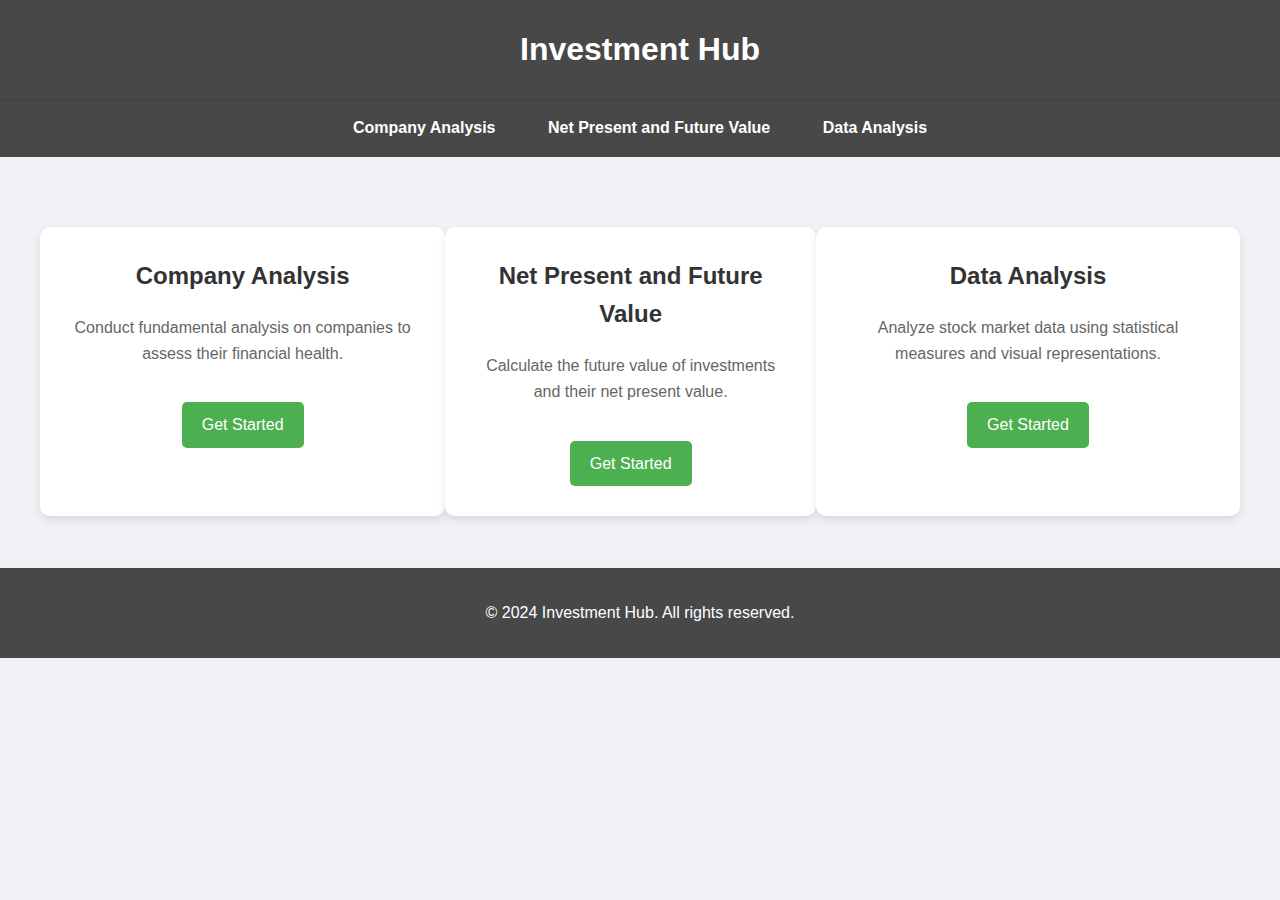
<file: index.html>
<!DOCTYPE html>
<html lang="en">
<head>
    <meta charset="UTF-8">
    <meta name="viewport" content="width=device-width, initial-scale=1.0">
    <title>Investment Hub</title>
    <link rel="stylesheet" href="styles.css">
</head>
<body>
    <header>
        <h1>Investment Hub</h1>
    </header>
    <nav>
        <ul>
            <li><a href="company-analysis.html">Company Analysis</a></li>
            <li><a href="npv-fv.html">Net Present and Future Value</a></li>
            <li><a href="data-analysis.html">Data Analysis</a></li>
        </ul>
    </nav>
    <div class="container">
        <div class="features">
            <div class="feature">
                <h2>Company Analysis</h2>
                <p>Conduct fundamental analysis on companies to assess their financial health.</p>
                <a href="company-analysis.html" class="button">Get Started</a>
            </div>
            <div class="feature">
                <h2>Net Present and Future Value</h2>
                <p>Calculate the future value of investments and their net present value.</p>
                <a href="npv-fv.html" class="button">Get Started</a>
            </div>
            <div class="feature">
                <h2>Data Analysis</h2>
                <p>Analyze stock market data using statistical measures and visual representations.</p>
                <a href="data-analysis.html" class="button">Get Started</a>
            </div>
        </div>
    </div>
    <footer>
        <p>&copy; 2024 Investment Hub. All rights reserved.</p>
    </footer>
</body>
</html>
</file>
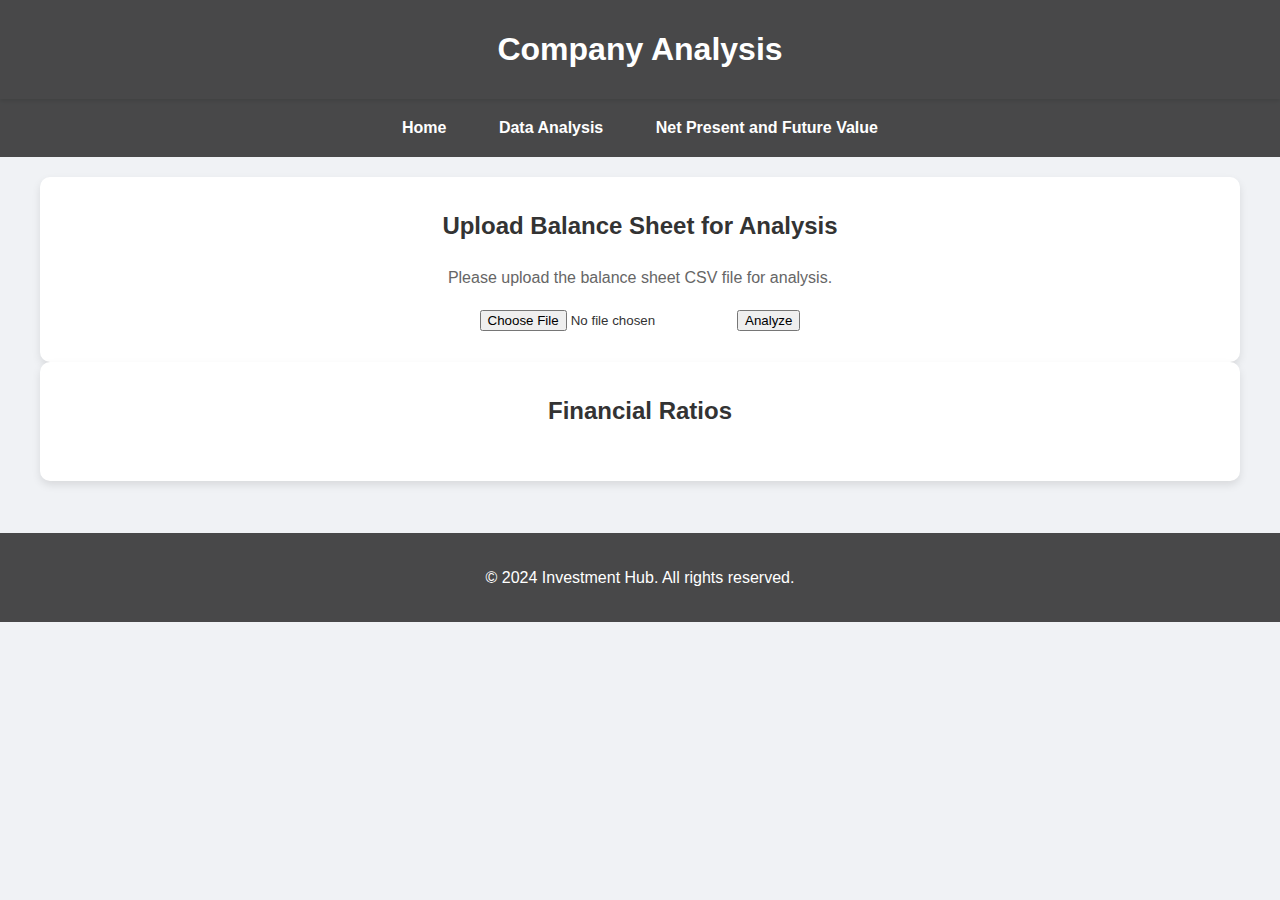
<file: company-analysis.html>
<!DOCTYPE html>
<html lang="en">
<head>
    <meta charset="UTF-8">
    <meta name="viewport" content="width=device-width, initial-scale=1.0">
    <title>Company Analysis</title>
    <link rel="stylesheet" href="styles.css">
</head>
<body>
    <header>
        <h1>Company Analysis</h1>
    </header>
    <nav>
        <ul>
            <li><a href="index.html">Home</a></li>
            <li><a href="data-analysis.html">Data Analysis</a></li>
            <li><a href="npv-fv.html">Net Present and Future Value</a></li>
        </ul>
    </nav>
    <div class="container">
        <div class="feature">
            <h2>Upload Balance Sheet for Analysis</h2>
            <p>Please upload the balance sheet CSV file for analysis.</p>
            <form id="balance-sheet-form">
                <input type="file" id="balance-sheet-upload" accept=".csv">
                <button type="button" onclick="analyzeBalanceSheet()">Analyze</button>
            </form>
        </div>
        <div class="feature">
            <h2>Financial Ratios</h2>
            <div id="ratio-result"></div>
        </div>
    </div>
    <footer>
        <p>&copy; 2024 Investment Hub. All rights reserved.</p>
    </footer>
    <script src="scripts.js"></script>
</body>
</html>
</file>
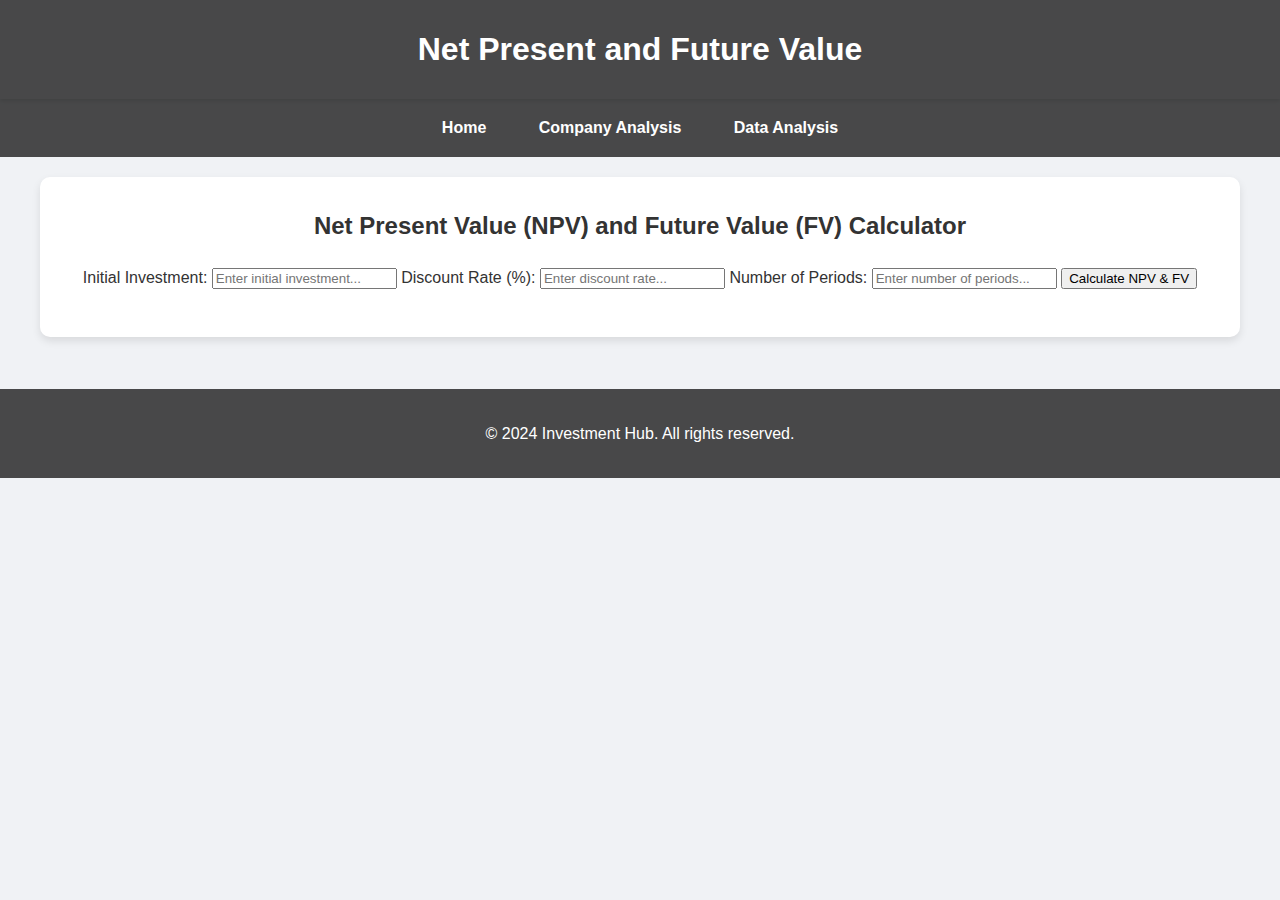
<file: npv-fv.html>
<!DOCTYPE html>
<html lang="en">
<head>
    <meta charset="UTF-8">
    <meta name="viewport" content="width=device-width, initial-scale=1.0">
    <title>Net Present and Future Value</title>
    <link rel="stylesheet" href="styles.css">
</head>
<body>
    <header>
        <h1>Net Present and Future Value</h1>
    </header>
    <nav>
        <ul>
            <li><a href="index.html">Home</a></li>
            <li><a href="company-analysis.html">Company Analysis</a></li>
            <li><a href="data-analysis.html">Data Analysis</a></li>
        </ul>
    </nav>
    <div class="container">
        <div class="feature">
            <h2>Net Present Value (NPV) and Future Value (FV) Calculator</h2>
            <form id="npv-fv-form">
                <label for="initial-investment">Initial Investment:</label>
                <input type="number" id="initial-investment" placeholder="Enter initial investment..." required>
                <label for="discount-rate">Discount Rate (%):</label>
                <input type="number" id="discount-rate" placeholder="Enter discount rate..." required>
                <label for="periods">Number of Periods:</label>
                <input type="number" id="periods" placeholder="Enter number of periods..." required>
                <button type="button" onclick="calculateNPVFV()">Calculate NPV & FV</button>
            </form>
            <p id="npv-result"></p>
            <p id="fv-result"></p>
        </div>
    </div>
    <footer>
        <p>&copy; 2024 Investment Hub. All rights reserved.</p>
    </footer>
    <script src="scripts.js"></script>
</body>
</html>
</file>
<file: styles.css>
/* General Styles */
body {
    font-family: 'Helvetica Neue', Arial, sans-serif;
    margin: 0;
    padding: 0;
    background-color: #f0f2f5;
    color: #333;
    line-height: 1.6;
    background-image: url('https://media.istockphoto.com/id/1322201350/photo/digitally-enhanced-shot-of-a-graph-showing-the-ups-and-downs-shares-on-the-stock-market.jpg?s=612x612&w=0&k=20&c=XRsOnrdHQIoqaolR00ganJACUpCxD4JCELt3N3Mm3tk=');
    background-size: cover;
    background-position: center;
}

.container {
    max-width: 1200px;
    margin: 0 auto;
    padding: 20px;
}

/* Header */
header {
    background-color: rgba(0, 0, 0, 0.7);
    color: white;
    text-align: center;
    padding: 1.5em 0;
    box-shadow: 0 2px 4px rgba(0, 0, 0, 0.1);
}

h1 {
    margin: 0;
}

/* Navigation */
nav {
    background-color: rgba(0, 0, 0, 0.7);
    padding: 1em 0;
}

nav ul {
    list-style-type: none;
    padding: 0;
    margin: 0;
    text-align: center;
}

nav ul li {
    display: inline;
    margin: 0 1.5em;
}

nav ul li a {
    color: white;
    text-decoration: none;
    font-weight: bold;
    transition: color 0.3s ease-in-out;
}

nav ul li a:hover {
    color: #4CAF50;
}

/* Feature Boxes */
.features {
    display: flex;
    justify-content: space-around;
    margin-top: 50px;
}

.feature {
    text-align: center;
    background-color: white;
    padding: 30px;
    border-radius: 10px;
    box-shadow: 0 4px 8px rgba(0, 0, 0, 0.1);
    transition: transform 0.3s ease-in-out;
}

.feature:hover {
    transform: translateY(-5px);
}

.feature h2 {
    margin-top: 0;
}

.feature p {
    color: #666;
}

/* Button Styles */
.button {
    display: inline-block;
    background-color: #4CAF50;
    color: white;
    border: none;
    padding: 10px 20px;
    text-align: center;
    text-decoration: none;
    border-radius: 5px;
    font-size: 1em;
    margin-top: 20px;
    transition: background-color 0.3s ease-in-out;
}

.button:hover {
    background-color: #45a049;
}

/* Footer */
footer {
    text-align: center;
    padding: 1em 0;
    background-color: rgba(0, 0, 0, 0.7);
    color: white;
    margin-top: 2em;
}

/* Data Analysis Styles */
#data-results {
    background-color: white;
    margin: 2em auto;
    padding: 2em;
    border-radius: 10px;
    width: 90%;
    max-width: 800px;
    box-shadow: 0 4px 8px rgba(0, 0, 0, 0.1);
}

canvas {
    margin-top: 2em;
    max-width: 100%;
}

.chart-container {
    position: relative;
    margin: 1em 0;
}

.chart-container canvas {
    width: 100%;
    height: 400px;
}

/* Additional Styles for Tables */
table {
    width: 100%;
    border-collapse: collapse;
    margin-top: 1em;
}

table, th, td {
    border: 1px solid #ddd;
}

th, td {
    padding: 0.75em;
    text-align: left;
    font-size: 1em;
}

th {
    background-color: #f9f9f9;
    font-weight: bold;
}

tr:nth-child(even) {
    background-color: #f2f2f2;
}
</file>
